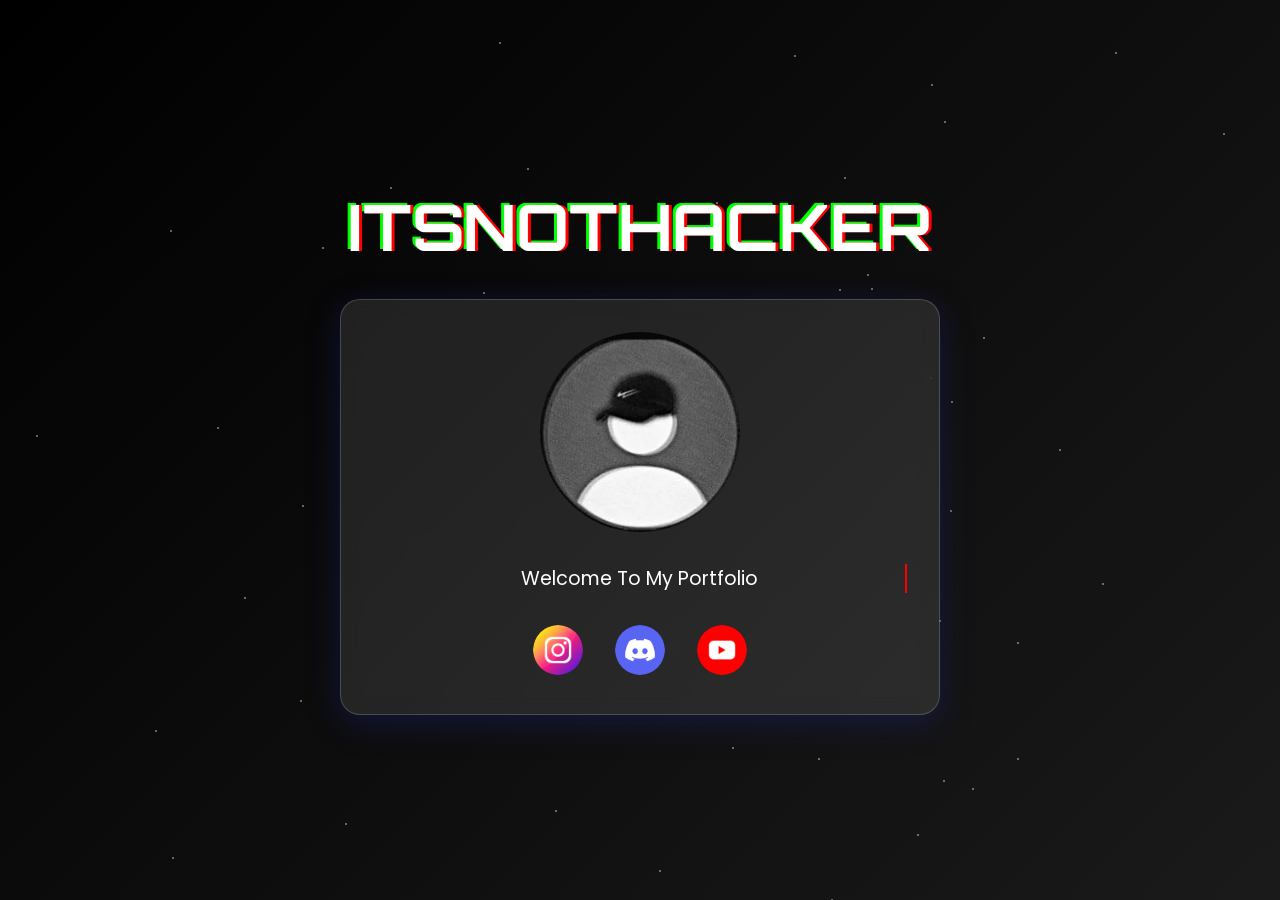
<file: index.html>
<!DOCTYPE html><html lang="en"><head>
    <meta charset="UTF-8">
    <meta http-equiv="X-UA-Compatible" content="IE=edge">
    <meta name="viewport" content="width=device-width, initial-scale=1.0">
    <title>itsnothacker</title>
    
    <!-- Favicon -->
    <link rel="icon" href="images/favicon.png" type="image/png">
    
    <!-- Fonts -->
    <link rel="preconnect" href="https://fonts.googleapis.com">
    <link rel="preconnect" href="https://fonts.gstatic.com" crossorigin="">
    <link href="https://fonts.googleapis.com/css2?family=Poppins:wght@400;600;800&family=Orbitron:wght@400;700&display=swap" rel="stylesheet">
    
    <!-- Stylesheet -->
    <link rel="stylesheet" href="style.css">
    
    <!-- Open Graph Meta Tags -->
    <meta property="og:type" content="website">
    <meta property="og:url" content="https://itsnothacker.run.place">
    <meta property="og:title" content="itsnothacker - Social Media & More">
    <meta property="og:description" content="Follow itsnothacker on Instagram, Discord, and YouTube for the latest updates and content.">
    <meta property="og:image" content="images/53790a6d90eedd0d4dcb1d48f1de9d9b.webp">
    <meta property="og:image:width" content="1200">
    <meta property="og:image:height" content="630">
    
    <!-- Twitter Card Meta Tags -->
    <meta name="twitter:card" content="summary_large_image">
    <meta name="twitter:title" content="itsnothacker - Social Media & More">
    <meta name="twitter:description" content="Follow itsnothacker on Instagram, Discord, and YouTube for the latest updates and content.">
    <meta name="twitter:image" content="https://cdn.discordapp.com/avatars/1113852804172349563/53790a6d90eedd0d4dcb1d48f1de9d9b.webp?size=4096">
</head>
<body>
    <div class="particles"></div>
    <div class="container">
        <div class="glitch-wrapper">
            <h1 class="glitch" data-text="itsnothacker">itsnothacker</h1>
        </div>
        
        <div class="profile-card">
            <div class="image-container">
                <img src="images/favicon.png" alt="Profile Picture" class="profile-image">
                <div class="image-overlay"></div>
            </div>
            
            <div class="bio">
                <p class="typing-text">Welcome To My Portfolio</p>
            </div>
            
            <div class="social-icons">
                <a href="https://www.instagram.com/hackernotfoundyt/" target="_blank" class="social-link instagram">
                    <img src="images/instagram.png" alt="Instagram">
                    <span class="tooltip">Follow on Instagram</span>
                </a>
                <a href="https://discord.gg/WkC8n42AQ7" target="_blank" class="social-link discord">
                    <img src="images/discord.png" alt="Discord">
                    <span class="tooltip">Join Discord</span>
                </a>
                <a href="https://www.youtube.com/@itznothacker?sub_confirmation=1" target="_blank" class="social-link youtube">
                    <img src="images/youtube.png" alt="YouTube">
                    <span class="tooltip">Subscribe on YouTube!</span>
                </a>
            </div>
        </div>
    </div>
    <script src="script.js"></script>

</body></html>
</file>
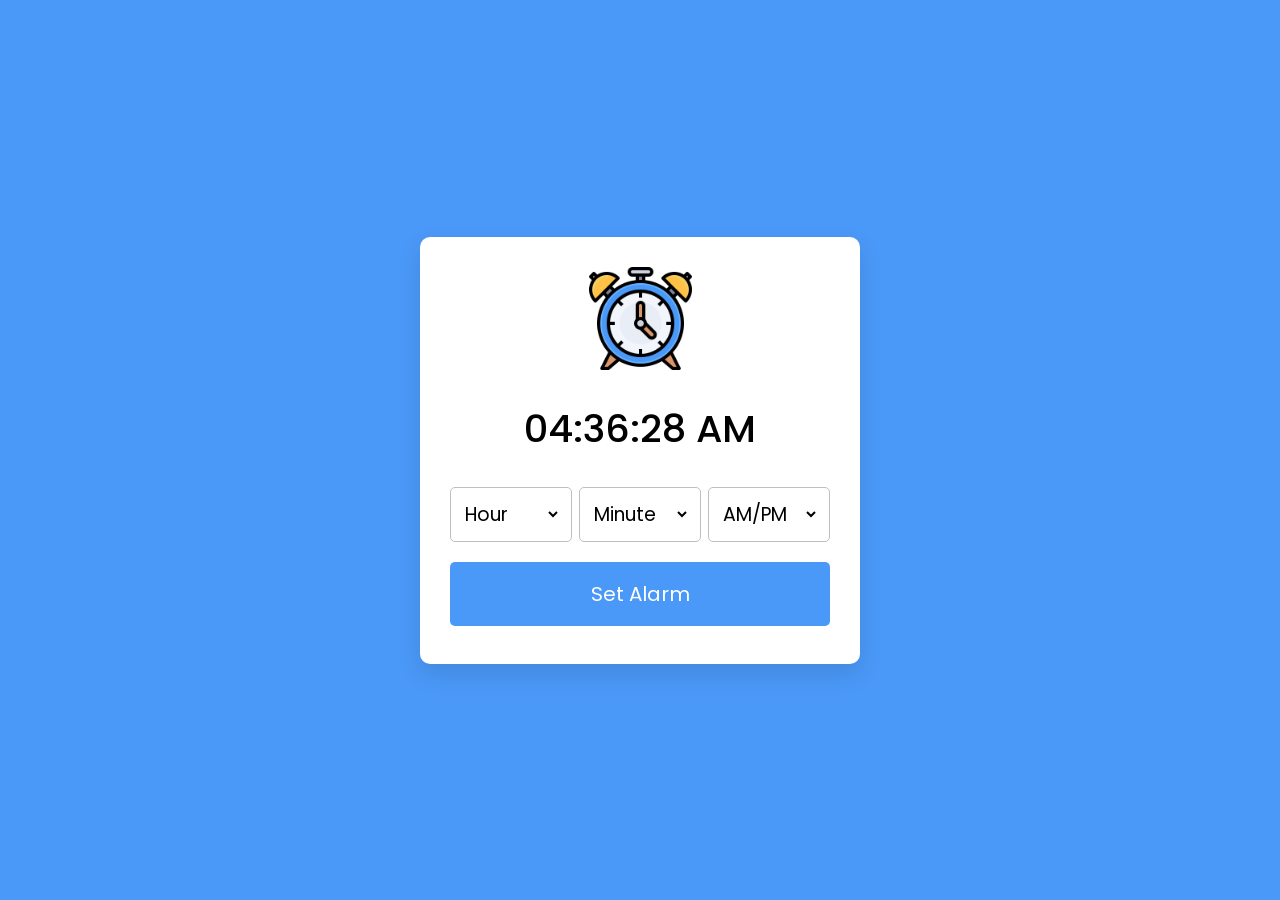
<file: alarm/index.html>
<!DOCTYPE html>
<html lang="en" dir="ltr">
  <head>
    <meta charset="utf-8">
    <title>Alarm Clock | itsnothacker</title>
    <link rel="icon" type="image/jpeg" href="files/favicon.jpg">
    <link rel="stylesheet" href="style.css">
    <meta name="viewport" content="width=device-width, initial-scale=1.0">
  </head>
  <body>
    <div class="wrapper">
      <img src="./files/clock.svg" alt="clock">
      <h1>00:00:00 PM</h1>
      <div class="content">
        <div class="column">
          <select>
            <option value="Hour" selected disabled hidden>Hour</option>
          </select>
        </div>
        <div class="column">
          <select>
            <option value="Minute" selected disabled hidden>Minute</option>
          </select>
        </div>
        <div class="column">
          <select>
            <option value="AM/PM" selected disabled hidden>AM/PM</option>
          </select>
        </div>
      </div>
      <button>Set Alarm</button>
    </div>

    <script src="script.js"></script>

  </body>
</html>
</file>
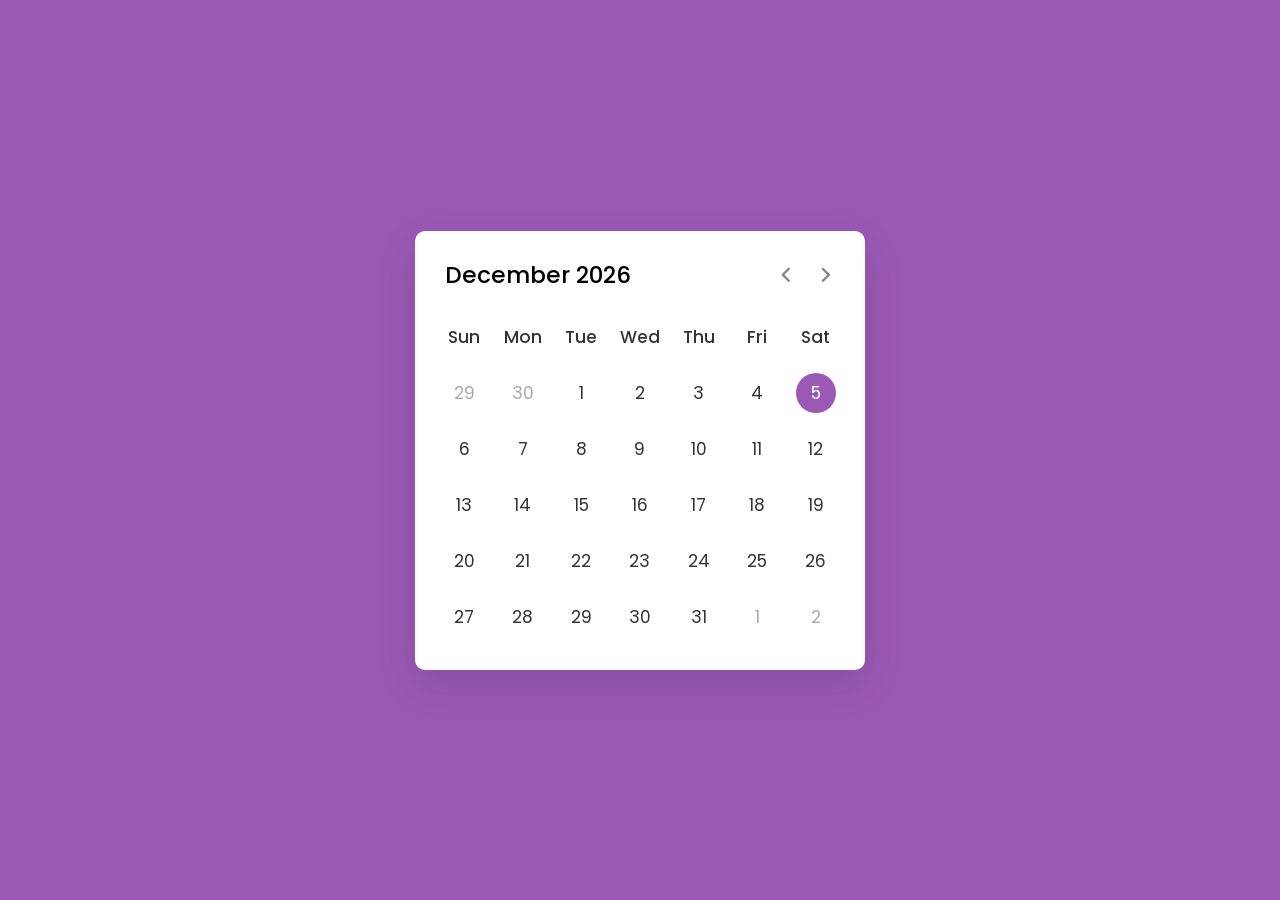
<file: calendar/index.html>
<!DOCTYPE html>
<html lang="en" dir="ltr">
  <head>
    <meta charset="utf-8">
    <title>Calendar | itsnothacker</title>
    <link rel="icon" type="image/jpeg" href="images/favicon.jpg">
    <link rel="stylesheet" href="style.css">
    <meta name="viewport" content="width=device-width, initial-scale=1.0">
    <!-- Google Font Link for Icons -->
    <link rel="stylesheet" href="https://fonts.googleapis.com/css2?family=Material+Symbols+Rounded:opsz,wght,FILL,GRAD@20..48,100..700,0..1,-50..200">
    <script src="script.js" defer></script>
  </head>
  <body>
    <div class="wrapper">
      <header>
        <p class="current-date"></p>
        <div class="icons">
          <span id="prev" class="material-symbols-rounded">chevron_left</span>
          <span id="next" class="material-symbols-rounded">chevron_right</span>
        </div>
      </header>
      <div class="calendar">
        <ul class="weeks">
          <li>Sun</li>
          <li>Mon</li>
          <li>Tue</li>
          <li>Wed</li>
          <li>Thu</li>
          <li>Fri</li>
          <li>Sat</li>
        </ul>
        <ul class="days"></ul>
      </div>
    </div>
    
  </body>
</html>
</file>
<file: style.css>
:root {
    --primary-color: #ff0000;
    --secondary-color: #00ff00;
    --background-color: #000000;
    --text-color: #ffffff;
    --glow-color: rgba(255, 0, 0, 0.5);
}

* {
    margin: 0;
    padding: 0;
    box-sizing: border-box;
}

body {
    font-family: 'Poppins', sans-serif;
    background: linear-gradient(135deg, #000000, #1a1a1a);
    color: var(--text-color);
    min-height: 100vh;
    overflow-x: hidden;
    position: relative;
}

.particles {
    position: fixed;
    top: 0;
    left: 0;
    width: 100%;
    height: 100%;
    pointer-events: none;
    z-index: 0;
}

.container {
    position: relative;
    min-height: 100vh;
    display: flex;
    flex-direction: column;
    align-items: center;
    justify-content: center;
    padding: 2rem;
    z-index: 1;
}

/* Glitch Effect */
.glitch-wrapper {
    margin-bottom: 2rem;
}

.glitch {
    font-family: 'Orbitron', sans-serif;
    font-size: 4rem;
    font-weight: 700;
    text-transform: uppercase;
    position: relative;
    text-shadow: 0.05em 0 0 var(--primary-color),
                 -0.05em -0.025em 0 var(--secondary-color);
    animation: glitch 1s infinite;
}

@keyframes glitch {
    0% {
        text-shadow: 0.05em 0 0 var(--primary-color),
                     -0.05em -0.025em 0 var(--secondary-color);
    }
    25% {
        text-shadow: -0.05em -0.025em 0 var(--primary-color),
                     0.025em 0.025em 0 var(--secondary-color);
    }
    50% {
        text-shadow: 0.025em 0.05em 0 var(--primary-color),
                     -0.05em -0.05em 0 var(--secondary-color);
    }
    75% {
        text-shadow: -0.05em -0.05em 0 var(--primary-color),
                     0.025em 0.025em 0 var(--secondary-color);
    }
    100% {
        text-shadow: 0.05em 0 0 var(--primary-color),
                     -0.05em -0.025em 0 var(--secondary-color);
    }
}

/* Profile Card */
.profile-card {
    background: rgba(255, 255, 255, 0.1);
    backdrop-filter: blur(10px);
    border-radius: 20px;
    padding: 2rem;
    max-width: 600px;
    width: 100%;
    box-shadow: 0 8px 32px 0 rgba(31, 38, 135, 0.37);
    border: 1px solid rgba(255, 255, 255, 0.18);
    transform-style: preserve-3d;
    transition: all 0.6s cubic-bezier(0.23, 1, 0.32, 1);
    will-change: transform;
    perspective: 1000px;
}

.profile-card:hover {
    transform: translateY(-5px);
}

.image-container {
    position: relative;
    width: 200px;
    height: 200px;
    margin: 0 auto 2rem;
    border-radius: 50%;
    overflow: hidden;
}

.profile-image {
    width: 100%;
    height: 100%;
    object-fit: cover;
    transition: transform 0.6s cubic-bezier(0.23, 1, 0.32, 1);
}

.image-overlay {
    position: absolute;
    top: 0;
    left: 0;
    width: 100%;
    height: 100%;
    background: linear-gradient(45deg, rgba(255, 0, 0, 0.2), rgba(0, 255, 0, 0.2));
    opacity: 0;
    transition: opacity 0.6s cubic-bezier(0.23, 1, 0.32, 1);
}

.image-container:hover .profile-image {
    transform: scale(1.1);
}

.image-container:hover .image-overlay {
    opacity: 1;
}

/* Bio Section */
.bio {
    margin-bottom: 2rem;
    text-align: center;
}

.typing-text {
    font-size: 1.2rem;
    white-space: nowrap;
    overflow: hidden;
    border-right: 2px solid var(--primary-color);
    animation: typing 3.5s steps(40, end),
               blink-caret 0.75s step-end infinite;
}

@keyframes typing {
    from { width: 0 }
    to { width: 100% }
}

@keyframes blink-caret {
    from, to { border-color: transparent }
    50% { border-color: #ff0000; }
}

.social-icons {
    display: flex;
    justify-content: center;
    gap: 2rem;
}

.social-link {
    position: relative;
    display: inline-block;
    transition: all 0.6s cubic-bezier(0.23, 1, 0.32, 1);
}

.social-link img {
    width: 50px;
    height: 50px;
    border-radius: 50%;
    transition: all 0.6s cubic-bezier(0.23, 1, 0.32, 1);
}

.social-link:hover {
    transform: translateY(-5px) scale(1.1);
}

.social-link:hover img {
    box-shadow: 0 0 20px var(--glow-color);
}

.social-link.instagram:hover img {
    --glow-color: rgba(255, 105, 180, 0.7);
}

.social-link.discord:hover img {
    --glow-color: rgba(114, 137, 218, 0.7);
}

.social-link.youtube:hover img {
    --glow-color: rgba(255, 0, 0, 0.7);
}

.tooltip {
    position: absolute;
    bottom: -40px;
    left: 50%;
    transform: translateX(-50%);
    background: rgba(0, 0, 0, 0.8);
    color: white;
    padding: 0.5rem 1rem;
    border-radius: 5px;
    font-size: 0.8rem;
    opacity: 0;
    visibility: hidden;
    transition: all 0.3s ease;
    white-space: nowrap;
}

.social-link:hover .tooltip {
    opacity: 1;
    visibility: visible;
    bottom: -30px;
}

/* Responsive Design */
@media (max-width: 768px) {
    .glitch {
        font-size: 2.5rem;
    }
    
    .profile-card {
        padding: 1.5rem;
    }
    
    .image-container {
        width: 150px;
        height: 150px;
    }
    
    .social-icons {
        gap: 1rem;
    }
    
    .social-link img {
        width: 40px;
        height: 40px;
    }
}
</file>
<file: alarm/style.css>
/* Import Google font - Poppins */
@import url('https://fonts.googleapis.com/css2?family=Poppins:wght@400;500;600&display=swap');
*{
  margin: 0;
  padding: 0;
  box-sizing: border-box;
  font-family: 'Poppins', sans-serif;
}
body, .wrapper, .content{
  display: flex;
  align-items: center;
  justify-content: center;
}
body{
  padding: 0 10px;
  min-height: 100vh;
  background: #4A98F7;
}
.wrapper{
  width: 440px;
  padding: 30px 30px 38px;
  background: #fff;
  border-radius: 10px;
  flex-direction: column;
  box-shadow: 0 10px 25px rgba(0,0,0,0.1);
}
.wrapper img{
  max-width: 103px;
}
.wrapper h1{
  font-size: 38px;
  font-weight: 500;
  margin: 30px 0;
}
.wrapper .content{
  width: 100%;
  justify-content: space-between;
}
.content.disable{
  cursor: no-drop;
}
.content .column{
  padding: 0 10px;
  border-radius: 5px;
  border: 1px solid #bfbfbf;
  width: calc(100% / 3 - 5px);
}
.content.disable .column{
  opacity: 0.6;
  pointer-events: none;
}
.column select{
  width: 100%;
  height: 53px;
  border: none;
  outline: none;
  background: none;
  font-size: 19px;
}
.wrapper button{
  width: 100%;
  border: none;
  outline: none;
  color: #fff;
  cursor: pointer;
  font-size: 20px;
  padding: 17px 0;
  margin-top: 20px;
  border-radius: 5px;
  background: #4A98F7;
}
</file>
<file: calendar/style.css>
/* Import Google font - Poppins */
@import url('https://fonts.googleapis.com/css2?family=Poppins:wght@400;500;600&display=swap');
*{
  margin: 0;
  padding: 0;
  box-sizing: border-box;
  font-family: 'Poppins', sans-serif;
}
body{
  display: flex;
  align-items: center;
  padding: 0 10px;
  justify-content: center;
  min-height: 100vh;
  background: #9B59B6;
}
.wrapper{
  width: 450px;
  background: #fff;
  border-radius: 10px;
  box-shadow: 0 15px 40px rgba(0,0,0,0.12);
}
.wrapper header{
  display: flex;
  align-items: center;
  padding: 25px 30px 10px;
  justify-content: space-between;
}
header .icons{
  display: flex;
}
header .icons span{
  height: 38px;
  width: 38px;
  margin: 0 1px;
  cursor: pointer;
  color: #878787;
  text-align: center;
  line-height: 38px;
  font-size: 1.9rem;
  user-select: none;
  border-radius: 50%;
}
.icons span:last-child{
  margin-right: -10px;
}
header .icons span:hover{
  background: #f2f2f2;
}
header .current-date{
  font-size: 1.45rem;
  font-weight: 500;
}
.calendar{
  padding: 20px;
}
.calendar ul{
  display: flex;
  flex-wrap: wrap;
  list-style: none;
  text-align: center;
}
.calendar .days{
  margin-bottom: 20px;
}
.calendar li{
  color: #333;
  width: calc(100% / 7);
  font-size: 1.07rem;
}
.calendar .weeks li{
  font-weight: 500;
  cursor: default;
}
.calendar .days li{
  z-index: 1;
  cursor: pointer;
  position: relative;
  margin-top: 30px;
}
.days li.inactive{
  color: #aaa;
}
.days li.active{
  color: #fff;
}
.days li::before{
  position: absolute;
  content: "";
  left: 50%;
  top: 50%;
  height: 40px;
  width: 40px;
  z-index: -1;
  border-radius: 50%;
  transform: translate(-50%, -50%);
}
.days li.active::before{
  background: #9B59B6;
}
.days li:not(.active):hover::before{
  background: #f2f2f2;
}
</file>
